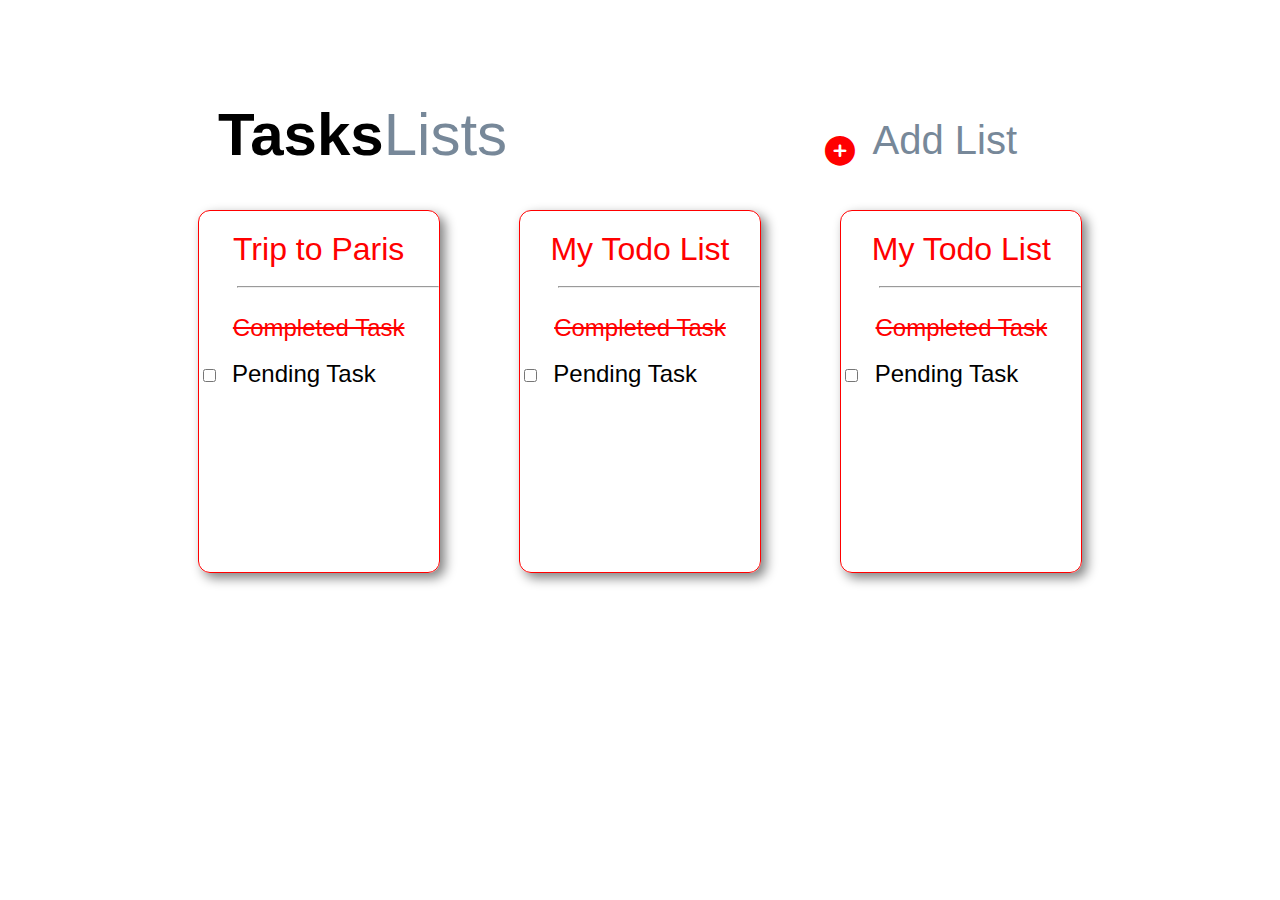
<file: index.html>
<!DOCTYPE html>
<html lang="en">

<head>
    <meta charset="UTF-8">
    <meta http-equiv="X-UA-Compatible" content="IE=edge">
    <meta name="viewport" content="width=device-width, initial-scale=1.0">
    <title>TodoList-UX</title>
    <link rel="stylesheet" href="index.css">
    <link rel="stylesheet" href="https://cdnjs.cloudflare.com/ajax/libs/font-awesome/6.0.0/css/all.min.css" 
    integrity="sha512-9usAa10IRO0HhonpyAIVpjrylPvoDwiPUiKdWk5t3PyolY1cOd4DSE0Ga+ri4AuTroPR5aQvXU9xC6qOPnzFeg==" 
    crossorigin="anonymous" referrerpolicy="no-referrer" />
</head>

<body>
    <div class="maincontainer">
    <div class="container">
        <div class="one">
            <span  style="color:black;  font-weight:bold">Tasks</span> 
            <span style="color:lightslategray">Lists</span>
        </div>
        <div class="add">
            <a href="addlist.html" class="icon">
                <span class="fa-solid fa-circle-plus"></span>
            </a>
                <span style="color:lightslategray; font-size:40px">Add List</span>
        </div>

    </div>
    
    <div class="boxcontainer">
        <div class=" box box1"><a href="triptoparis.html" style="text-decoration: none;">
            <div class="heading">Trip to Paris</div></a>
            <hr style="width:200px; margin-right:0px;"><br>
            <s style="color: red;  font-size: 24px;">Completed Task</s><br><br>
            <div class="checkbox"><input type="checkbox" name="pending task" id=""> &nbsp;Pending Task</div>
        </div>
        <div class=" box box2">
            <div class="heading">My Todo List</div>
            <hr style="width:200px; margin-right:0px;"><br>
            <s style="color: red;  font-size: 24px;">Completed Task</s><br><br>
            <div  class="checkbox"><input type="checkbox" name="pending task" id=""> &nbsp;Pending Task</div>
        </div>
        <div class="box box3">
            <div class="heading">My Todo List</div>
            <hr style="width:200px; margin-right:0px;"><br>
            <s style="color: red;  font-size: 24px;">Completed Task</s><br><br>
            <div  class="checkbox"><input type="checkbox" name="pending task" id=""> &nbsp;Pending Task</div>
        </div>
    </div>
</div>
</body>

</html>
</file>
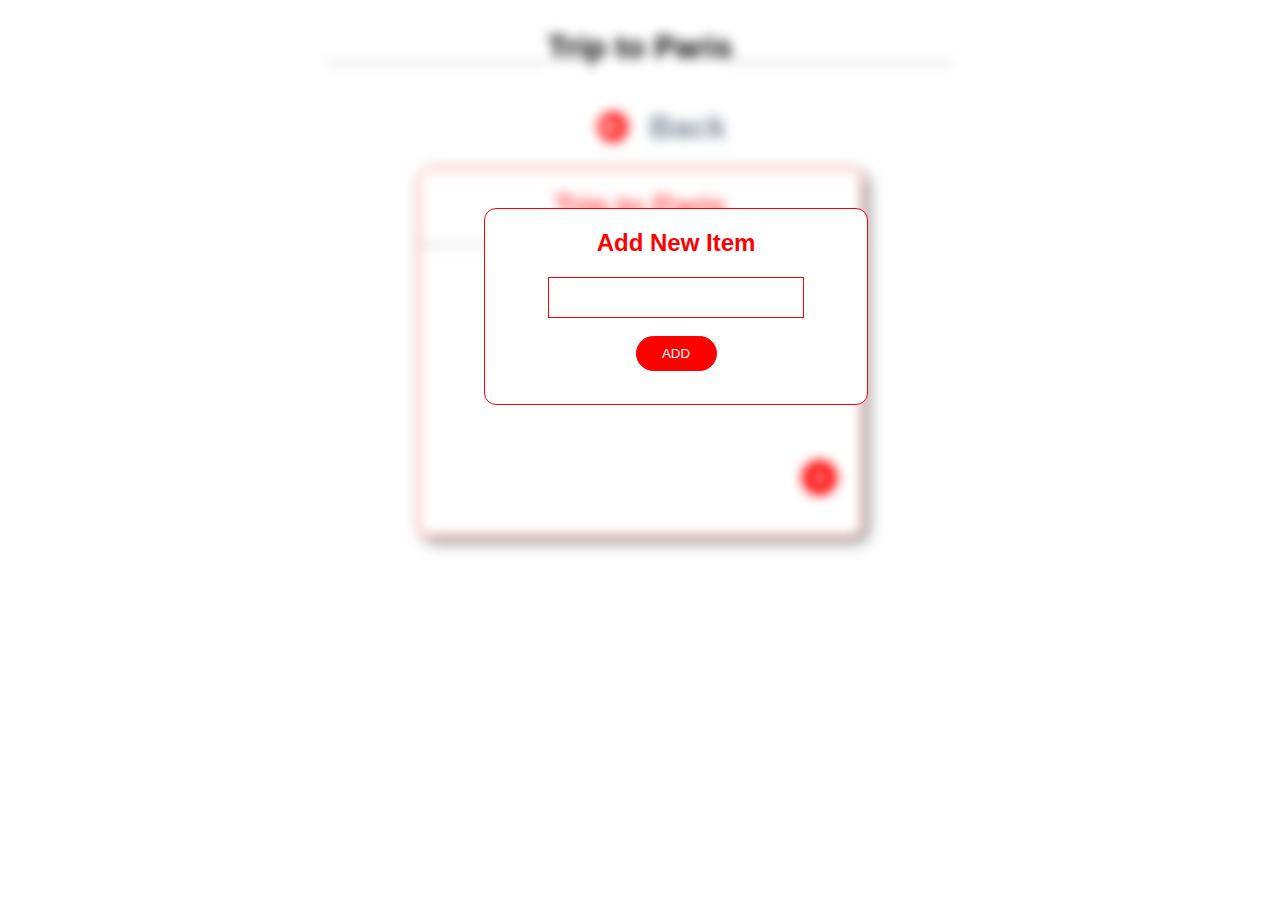
<file: additem.html>
<!DOCTYPE html>
<html lang="en">
<head>
    <meta charset="UTF-8">
    <meta http-equiv="X-UA-Compatible" content="IE=edge">
    <meta name="viewport" content="width=device-width, initial-scale=1.0">
    <title>Document</title>
    <link rel="stylesheet" href="additem.css">
    <link rel="stylesheet" href="https://cdnjs.cloudflare.com/ajax/libs/font-awesome/6.0.0/css/all.min.css" 
    integrity="sha512-9usAa10IRO0HhonpyAIVpjrylPvoDwiPUiKdWk5t3PyolY1cOd4DSE0Ga+ri4AuTroPR5aQvXU9xC6qOPnzFeg==" 
    crossorigin="anonymous" referrerpolicy="no-referrer" />
</head>
<bo>
    <!-- <div class="bg"> -->
    <!-- <img src="2.jpg"/></div> -->
    <div class="background">
    <div class="head">
        <hr style="width: 219px; height: 0px; margin-top: 54px; margin-right: 0px;">
        <h1 style="font-size:xx-large;">Trip to Paris </h1>
        <hr style=" width: 219px; height: 0px;margin-top: 54px;margin-left: 0px;">
    </div>
    <div class="backing">
       <a href="index.html" class="icon"><i class="fa-solid fa-circle-arrow-left"></i></a>
        <h1 style="color:lightslategray">Back</h1>
    </div>
    <div class=" box box1"><a href="" style="text-decoration: none;">
        <div class="heading">Trip to Paris</div></a>
        <hr><br>
        <s style="color: red;  font-size: 24px;">Completed Task</s><br><br>
        <div class="checkbox"><input type="checkbox" name="pending task" id=""> &nbsp;Pending Task</div>
        <a href="additem.html" class="icon1"><i class="fa-solid fa-circle-plus"></i></a>
    </div>
</div>
    <div class="addlist">
        <h2>Add New Item</h2>
        <input class="border"type="text" name="" id="">
        <br>
        <br>
        <button>ADD</button>
    </div>
    
</body>
</html>
</file>
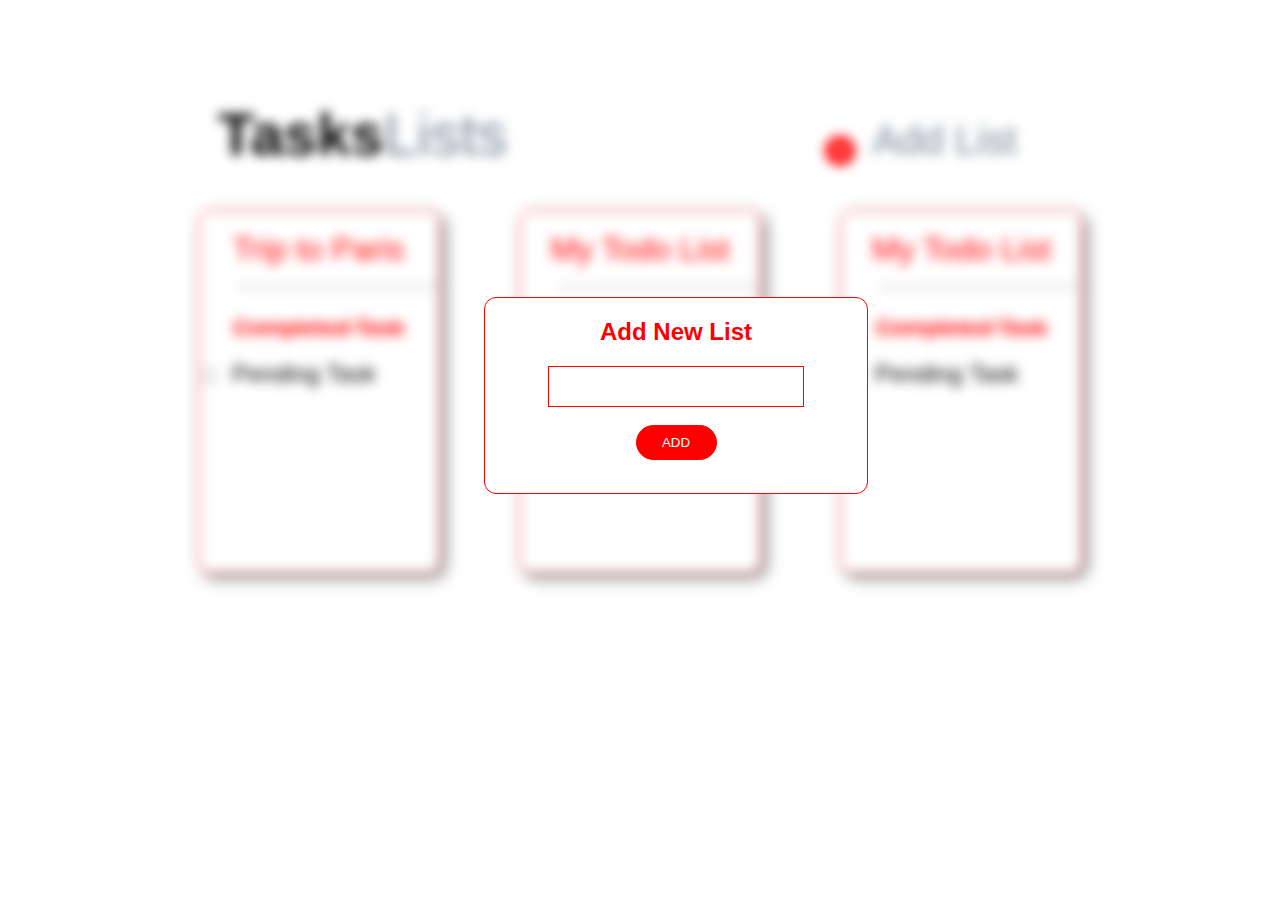
<file: addlist.html>
<!DOCTYPE html>
<html lang="en">
<head>
    <meta charset="UTF-8">
    <meta http-equiv="X-UA-Compatible" content="IE=edge">
    <meta name="viewport" content="width=device-width, initial-scale=1.0">
    <title>Document</title>
    <link rel="stylesheet" href="addlist.css">
    <link rel="stylesheet" href="https://cdnjs.cloudflare.com/ajax/libs/font-awesome/6.0.0/css/all.min.css" 
    integrity="sha512-9usAa10IRO0HhonpyAIVpjrylPvoDwiPUiKdWk5t3PyolY1cOd4DSE0Ga+ri4AuTroPR5aQvXU9xC6qOPnzFeg==" 
    crossorigin="anonymous" referrerpolicy="no-referrer" />
</head>
<body>

    <div class="background">
        <div class="maincontainer">
            <div class="container">
                <div class="one">
                    <span  style="color:black;  font-weight:bold">Tasks</span> 
                    <span style="color:lightslategray">Lists</span>
                </div>
                <div class="add">
                    <a href="addlist.html" class="icon">
                        <span class="fa-solid fa-circle-plus"></span>
                    </a>
                        <span style="color:lightslategray; font-size:40px">Add List</span>
                </div>
        
            </div>
            
            <div class="boxcontainer">
                <div class=" box box1"><a href="triptoparis.html" style="text-decoration: none;">
                    <div class="heading">Trip to Paris</div></a>
                    <hr style="width:200px; margin-right:0px;"><br>
                    <s style="color: red;  font-size: 24px;">Completed Task</s><br><br>
                    <div class="checkbox"><input type="checkbox" name="pending task" id=""> &nbsp;Pending Task</div>
                </div>
                <div class=" box box2">
                    <div class="heading">My Todo List</div>
                    <hr style="width:200px; margin-right:0px;"><br>
                    <s style="color: red;  font-size: 24px;">Completed Task</s><br><br>
                    <div  class="checkbox"><input type="checkbox" name="pending task" id=""> &nbsp;Pending Task</div>
                </div>
                <div class="box box3">
                    <div class="heading">My Todo List</div>
                    <hr style="width:200px; margin-right:0px;"><br>
                    <s style="color: red;  font-size: 24px;">Completed Task</s><br><br>
                    <div  class="checkbox"><input type="checkbox" name="pending task" id=""> &nbsp;Pending Task</div>
                </div>
            </div>
        </div>
    </div>
    <div class="addlist">
        <h2>Add New List</h2>
        <input class="border"type="text" name="" id="">
        <br>
        <br>
        <button>ADD</button>
    </div>
</body>
</html>
</file>
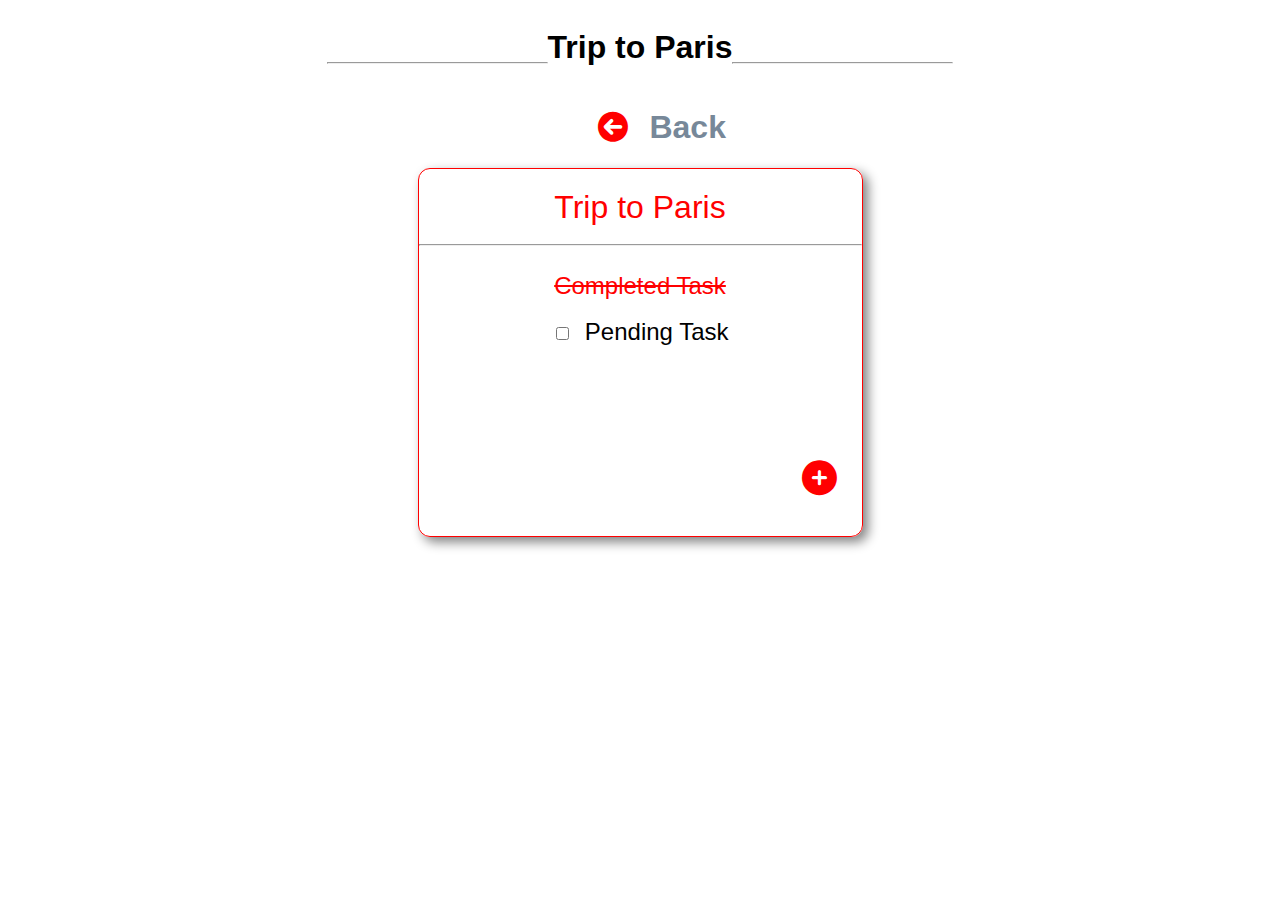
<file: triptoparis.html>
<!DOCTYPE html>
<html lang="en">

<head>
    <meta charset="UTF-8">
    <meta http-equiv="X-UA-Compatible" content="IE=edge">
    <meta name="viewport" content="width=device-width, initial-scale=1.0">
    <title>Document</title>
    <link rel="stylesheet" href="triptoparis.css">
    <link href="https://fonts.googleapis.com/icon?family=Material+Icons" rel="stylesheet">
    <link rel="stylesheet" href="https://cdnjs.cloudflare.com/ajax/libs/font-awesome/6.0.0/css/all.min.css" 
    integrity="sha512-9usAa10IRO0HhonpyAIVpjrylPvoDwiPUiKdWk5t3PyolY1cOd4DSE0Ga+ri4AuTroPR5aQvXU9xC6qOPnzFeg==" 
    crossorigin="anonymous" referrerpolicy="no-referrer" />
</head>

<body>
    <div class="head">
        <hr style="width: 219px; height: 0px; margin-top: 54px; margin-right: 0px;">
        <h1 style="font-size:xx-large;">Trip to Paris </h1>
        <hr style=" width: 219px; height: 0px;margin-top: 54px;margin-left: 0px;">
    </div>
    <div class="backing">
       <a href="index.html" class="icon"><i class="fa-solid fa-circle-arrow-left"></i></a>
        <h1 style="color:lightslategray">Back</h1>
    </div>
    <div class=" box box1"><a href="" style="text-decoration: none;">
        <div class="heading">Trip to Paris</div></a>
        <hr><br>
        <s style="color: red;  font-size: 24px;">Completed Task</s><br><br>
        <div class="checkbox"><input type="checkbox" name="pending task" id=""> &nbsp;Pending Task</div>
        <a href="additem.html" class="icon1"><i class="fa-solid fa-circle-plus"></i></a>
    </div>
</body>

</html>
</file>
<file: index.css>
body{
    font-family: 'Segoe UI', Tahoma, Geneva, Verdana, sans-serif;
    
}
 .maincontainer{
    margin-top: 100px;
    margin-left: 150px;
    margin-right:150px;
} 
.container{
    font-size:x-large;
    display: flex;
    justify-content: flex-start;
    flex-direction: row;
    justify-content: space-between;
}
.one{
    display: flex;
    justify-content: flex-start;
    flex-direction: row;
    margin-left:60px;
    margin-bottom: 41px;
    font-size:60px;
}
.add{
    display: flex;
    display: flex;
    justify-content: flex-end;
    flex-direction: row;
    justify-content: space-between;
    margin-right:105px;
    margin-top: 18px;
    
}
.icon{
    text-decoration: none;
    color: red ;
    font-size: 30px;
     width: 47px;
    height: 19px; 
text-align:center ;
    margin-top:18px;
    display: flex;
    justify-content: flex-end;
    flex-direction: row;
    justify-content: space-between;
}
.boxcontainer{
    display: grid;
    grid-template-columns: auto auto auto;
    margin :auto;
    text-align: center;
   
}
.box{
    margin: auto;
    border:1px solid red;
    border-radius: 12px;
    box-shadow: 5px 5px 12px grey;
    height: 361px;
    width: 240px;
}
.heading{
    font-size: 32px;
    color:red;
    padding-top: 20px;
    padding-bottom:10px ;
}
.checkbox{
    text-align:left;
    font-size: 24px;
}
</file>
<file: additem.css>
.background{
    z-index: -1;
    filter: blur(6px);
   
}
body{
    font-family: 'Segoe UI', Tahoma, Geneva, Verdana, sans-serif;
}
.head{
    margin: auto;
    display:flex;
    flex-direction: row;
}
.backing{
    margin-left: 590px;
   display:inline-block;
} 
.icon{
    margin:auto;
    text-decoration: none;
    color: red ;
    font-size: 30px;
    width: 47px;
    height: 19px;
    display:inline-block;
} 
.icon1{

    text-decoration: none;
    color: red ;
    width: 47px;
    height: 19px;
    font-size: 35px;
    display:inline-block; 
    position: relative;
    top: 113px;
    left: 179px;
}
h1{
    display:inline-block;  
}

.box{
    text-align: center;
    margin: auto;
    border:1px solid red;
    border-radius: 12px;
    box-shadow: 5px 5px 12px grey;
    height: 367px;
    width: 443px
}
.heading{
    font-size: 32px;
    color:red;
    padding-top: 20px;
    padding-bottom:10px ;
}
.checkbox{
    text-align:center;
    font-size: 24px;
}


 .addlist{
            z-index: 1;
                border:1px solid red;
        border-radius: 12px;
        color:red;
        text-align: center;
        height: 195px;
        width: 382px;
        position: relative;
        top: -329px;
        left: 448px;
        left: 476px;
        background-color: white;
    }
    button{
        background-color: red;
        border:1px solid red;
        border-radius: 22px;
        color: white;
        height: 35px;
        width: 81px;
    }
    
    .border{
        border:1px solid red;
        height: 37px;
        width: 250px;}
</file>
<file: addlist.css>
.background{
    z-index: -1;
    filter: blur(6px);
   
}
body{
    font-family: 'Segoe UI', Tahoma, Geneva, Verdana, sans-serif;
    
}
 .maincontainer{
    margin-top: 100px;
    margin-left: 150px;
    margin-right:150px;
} 
.container{
    font-size:x-large;
    display: flex;
    justify-content: flex-start;
    flex-direction: row;
    justify-content: space-between;
}
.one{
    display: flex;
    justify-content: flex-start;
    flex-direction: row;
    margin-left:60px;
    margin-bottom: 41px;
    font-size:60px;
}
.add{
    display: flex;
    display: flex;
    justify-content: flex-end;
    flex-direction: row;
    justify-content: space-between;
    margin-right:105px;
    margin-top: 18px;
    
}
.icon{
    text-decoration: none;
    color: red ;
    font-size: 30px;
     width: 47px;
    height: 19px; 
text-align:center ;
    margin-top:18px;
    display: flex;
    justify-content: flex-end;
    flex-direction: row;
    justify-content: space-between;
}
.boxcontainer{
    display: grid;
    grid-template-columns: auto auto auto;
    margin :auto;
    text-align: center;
   
}
.box{
    margin: auto;
    border:1px solid red;
    border-radius: 12px;
    box-shadow: 5px 5px 12px grey;
    height: 361px;
    width: 240px;
}
.heading{
    font-size: 32px;
    color:red;
    padding-top: 20px;
    padding-bottom:10px ;
}
.checkbox{
    text-align:left;
    font-size: 24px;
}

            .addlist{
                z-index: 1;
                border:1px solid red;
        border-radius: 12px;
        color:red;
        text-align: center;
        height: 195px;
        width: 382px;
        position: relative;
        top: -276px;
        left: 448px;
        left: 476px;
        background-color: white;
    }
    button{
        background-color: red;
        border:1px solid red;
        border-radius: 22px;
        color: white;
        height: 35px;
        width: 81px;
    }
    
    .border{
        border:1px solid red;
        height: 37px;
        width: 250px;}
</file>
<file: triptoparis.css>
body{
    font-family: 'Segoe UI', Tahoma, Geneva, Verdana, sans-serif;
}
.head{
    margin: auto;
    display:flex;
    flex-direction: row;
}
.backing{
    margin-left: 590px;
   display:inline-block;
} 
.icon{
    margin:auto;
    text-decoration: none;
    color: red ;
    font-size: 30px;
    width: 47px;
    height: 19px;
    display:inline-block;
} 
.icon1{

    text-decoration: none;
    color: red ;
    width: 47px;
    height: 19px;
    font-size: 35px;
    display:inline-block; 
    position: relative;
    top: 113px;
    left: 179px;
}
h1{
    display:inline-block;  
}

.box{
    text-align: center;
    margin: auto;
    border:1px solid red;
    border-radius: 12px;
    box-shadow: 5px 5px 12px grey;
    height: 367px;
    width: 443px
}
.heading{
    font-size: 32px;
    color:red;
    padding-top: 20px;
    padding-bottom:10px ;
}
.checkbox{
    text-align:center;
    font-size: 24px;
}
</file>
